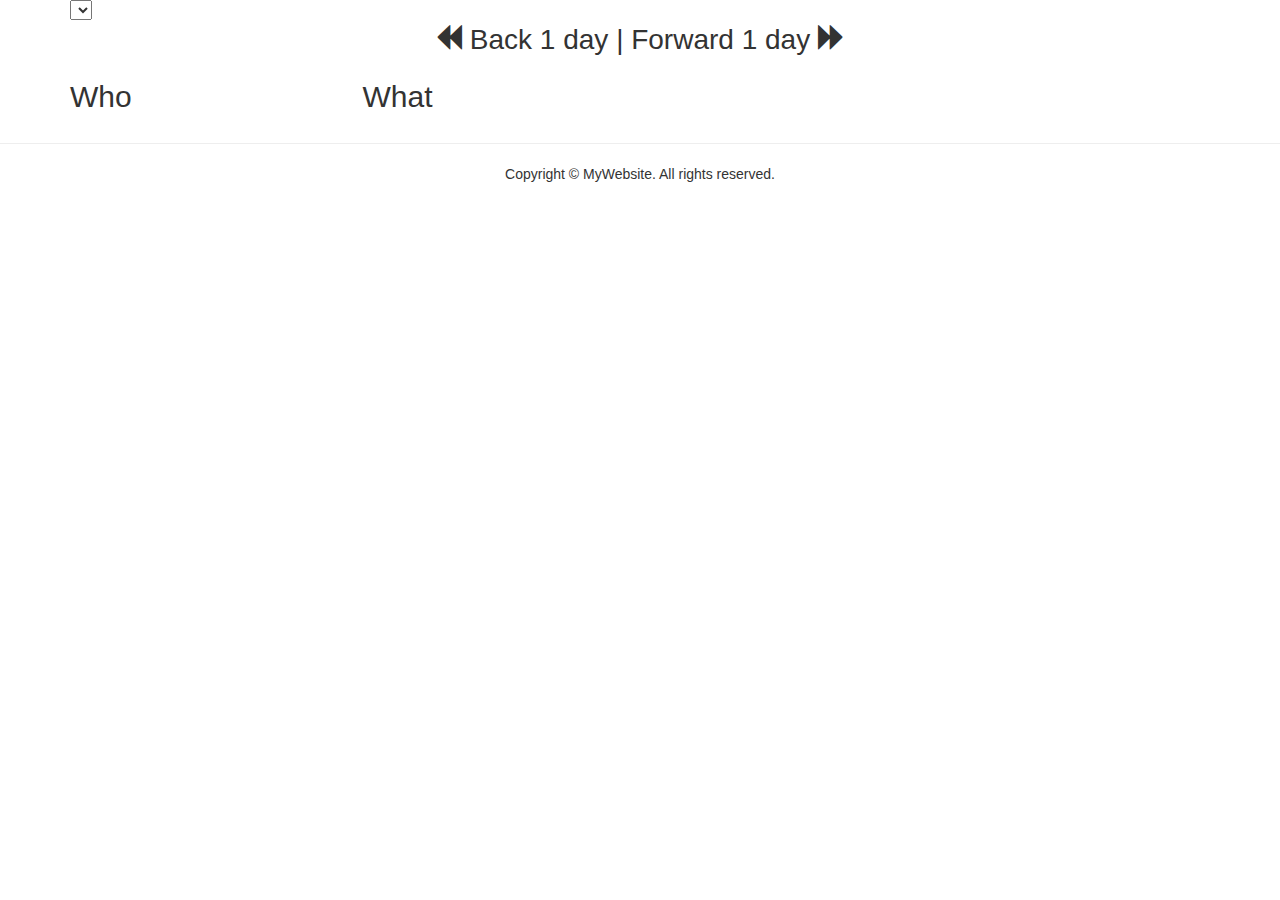
<file: npctracker/index.html>
<!DOCTYPE html>
<html lang="en">
<head>
<meta charset="UTF-8">
<meta http-equiv="X-UA-Compatible" content="IE=edge">
<meta name="viewport" content="width=device-width, initial-scale=1">
<title>ORIG NPC Tracker</title>

<!-- Bootstrap -->
<link rel="stylesheet" href="css/bootstrap.css">
<link rel="stylesheet" href="css/custom.css">

<!-- HTML5 shim and Respond.js for IE8 support of HTML5 elements and media queries -->
<!-- WARNING: Respond.js doesn't work if you view the page via file:// -->
<!--[if lt IE 9]>
      <script src="https://oss.maxcdn.com/html5shiv/3.7.2/html5shiv.min.js"></script>
      <script src="https://oss.maxcdn.com/respond/1.4.2/respond.min.js"></script>
    <![endif]-->
</head>
<body>

<!-- Campaign selector -->
<div class="container" id="campaign-selector"></div>
<!-- Time control -->
<div class="container">
  <div class="row">
    <div class="col-xs-12 time-control"><span id="decrementDay" class="moveDay glyphicon glyphicon-backward"></span> Back 1 day | Forward 1 day <span id="incrementDay" class="moveDay glyphicon glyphicon-forward"></span></div>
    <div class="col-xs-3">
      <h2>Who</h2>
    </div>
    <div class="col-xs-3">
      <h2>What</h2>
    </div>
  </div>
</div>

<!-- NPCs -->
<div class="container" id="npcs"> </div>
<hr>
<footer class="text-center">
  <div class="container">
    <div class="row">
      <div class="col-xs-12">
        <p>Copyright © MyWebsite. All rights reserved.</p>
      </div>
    </div>
  </div>
</footer>
<!-- jQuery (necessary for Bootstrap's JavaScript plugins) --> 
<script src="js/jquery-1.11.3.min.js"></script> 
<!-- Include all compiled plugins (below), or include individual files as needed --> 
<script src="js/bootstrap.js"></script> 
<script src="js/jquery-deparam.min.js"></script>
<script src="js/npctracker.js"></script>
</body>
</html>
</file>
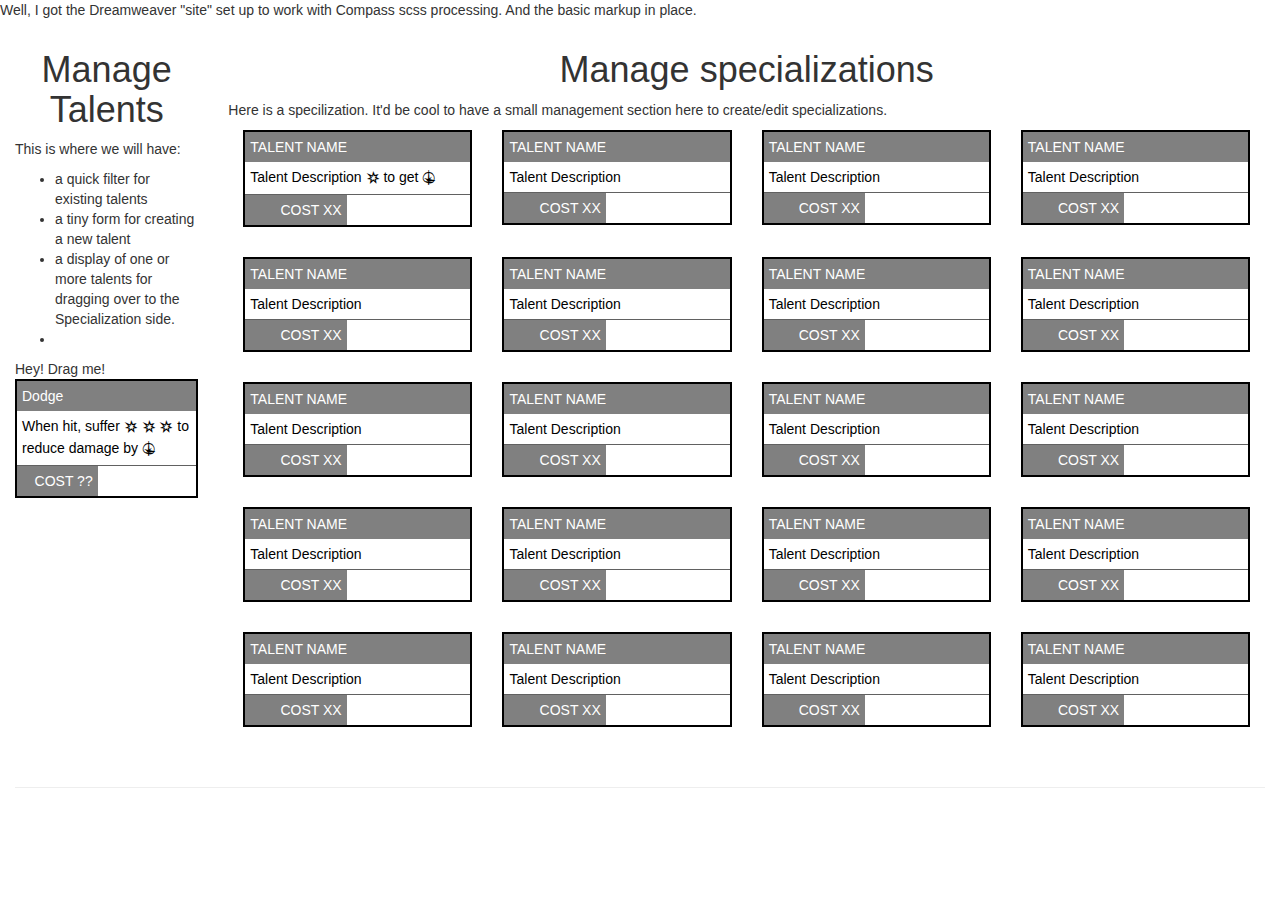
<file: RiftWars/index.html>
<!DOCTYPE html>
<html lang="en">
<head>
<meta charset="UTF-8">
<meta http-equiv="X-UA-Compatible" content="IE=edge">
<meta name="viewport" content="width=device-width, initial-scale=1">
<title>Specializations - RiftWars</title>

<!-- Bootstrap -->
<link href="css/bootstrap.css" rel="stylesheet">
<!-- jQuery UI -->
<link href="js/jquery-ui/jquery-ui.css" rel="stylesheet">
<!-- Custom -->
<link href="css/custom.css" rel="stylesheet">

<!-- HTML5 shim and Respond.js for IE8 support of HTML5 elements and media queries -->
<!-- WARNING: Respond.js doesn't work if you view the page via file:// -->
<!--[if lt IE 9]>
      <script src="https://oss.maxcdn.com/html5shiv/3.7.2/html5shiv.min.js"></script>
      <script src="https://oss.maxcdn.com/respond/1.4.2/respond.min.js"></script>
    <![endif]-->
</head>
<body>
<p>Well, I got the Dreamweaver "site" set up to work with Compass scss processing.  And the basic markup in place.</p>
<div class="container-fluid">
  <div class="row">
    <div class="col-md-2" id="talent-manager">
      <h1 class="text-center">Manage Talents</h1>
      <p>This is where we will have: </p>
      <ul>
      	<li>a quick filter for existing talents</li>
      	<li>a tiny form for creating a new talent</li>
      	<li>a display of one or more talents for dragging over to the Specialization side.</li>
      	<li></li>
      </ul>
      
		<div class="talent-new"><div data-title="This is my title.">Hey! Drag me!</div></div>
     
		<div class="talent-new"><div class="talent-container placeholder"><div class="talent"><div class="talent-title">Dodge</div><div class="talent-desc">When hit, suffer  <span class="icon-alone" data-icon="&#115;"></span> <span class="icon-alone" data-icon="&#115;"></span> <span class="icon-alone" data-icon="&#115;"></span> to reduce damage by <span class="icon-alone" data-icon="&#120;"></span></div><div class="talent-cost">COST ??</div></div></div></div>
      
    </div>
    <div class="col-md-10" id="specialization-manager">
      <h1 class="text-center">Manage specializations</h1>
      <p>Here is a specilization. It'd be cool to have a small management section here to create/edit specializations.</p>
      <div class="container-fluid">
        <div class="row" data-row-cost="5">
			<div class="col-md-3" id="tal-1"><div class="talent-container placeholder"><div class="talent"><div class="talent-purchased"></div><div class="talent-title">TALENT NAME</div><div class="talent-desc">Talent Description <span class="icon-alone" data-icon="&#115;"></span> to get <span class="icon-alone" data-icon="&#120;"></span></div><div class="talent-cost">COST XX</div></div></div></div>
          <div class="col-md-3" id="tal-2"><div class="talent-container placeholder"><div class="talent"><div class="talent-title">TALENT NAME</div><div class="talent-desc">Talent Description</div><div class="talent-cost">COST XX</div></div></div></div>
          <div class="col-md-3" id="tal-3"><div class="talent-container placeholder"><div class="talent"><div class="talent-title">TALENT NAME</div><div class="talent-desc">Talent Description</div><div class="talent-cost">COST XX</div></div></div></div>
          <div class="col-md-3" id="tal-4"><div class="talent-container placeholder"><div class="talent"><div class="talent-title">TALENT NAME</div><div class="talent-desc">Talent Description</div><div class="talent-cost">COST XX</div></div></div></div>
        </div>
        <div class="row" data-row-cost="10">
          <div class="col-md-3" id="tal-5"><div class="talent-container placeholder"><div class="talent"><div class="talent-title">TALENT NAME</div><div class="talent-desc">Talent Description</div><div class="talent-cost">COST XX</div></div></div></div>
          <div class="col-md-3" id="tal-6"><div class="talent-container placeholder"><div class="talent"><div class="talent-title">TALENT NAME</div><div class="talent-desc">Talent Description</div><div class="talent-cost">COST XX</div></div></div></div>
          <div class="col-md-3" id="tal-7"><div class="talent-container placeholder"><div class="talent"><div class="talent-title">TALENT NAME</div><div class="talent-desc">Talent Description</div><div class="talent-cost">COST XX</div></div></div></div>
          <div class="col-md-3" id="tal-8"><div class="talent-container placeholder"><div class="talent"><div class="talent-title">TALENT NAME</div><div class="talent-desc">Talent Description</div><div class="talent-cost">COST XX</div></div></div></div>
        </div>

        <div class="row" data-row-cost="15">
          <div class="col-md-3" id="tal-9"><div class="talent-container placeholder"><div class="talent"><div class="talent-title">TALENT NAME</div><div class="talent-desc">Talent Description</div><div class="talent-cost">COST XX</div></div></div></div>
          <div class="col-md-3" id="tal-10"><div class="talent-container placeholder"><div class="talent"><div class="talent-title">TALENT NAME</div><div class="talent-desc">Talent Description</div><div class="talent-cost">COST XX</div></div></div></div>
          <div class="col-md-3" id="tal-11"><div class="talent-container placeholder"><div class="talent"><div class="talent-title">TALENT NAME</div><div class="talent-desc">Talent Description</div><div class="talent-cost">COST XX</div></div></div></div>
          <div class="col-md-3" id="tal-12"><div class="talent-container placeholder"><div class="talent"><div class="talent-title">TALENT NAME</div><div class="talent-desc">Talent Description</div><div class="talent-cost">COST XX</div></div></div></div>
        </div>
        <div class="row" data-row-cost="20">
          <div class="col-md-3" id="tal-13"><div class="talent-container placeholder"><div class="talent"><div class="talent-title">TALENT NAME</div><div class="talent-desc">Talent Description</div><div class="talent-cost">COST XX</div></div></div></div>
          <div class="col-md-3" id="tal-14"><div class="talent-container placeholder"><div class="talent"><div class="talent-title">TALENT NAME</div><div class="talent-desc">Talent Description</div><div class="talent-cost">COST XX</div></div></div></div>
          <div class="col-md-3" id="tal-15"><div class="talent-container placeholder"><div class="talent"><div class="talent-title">TALENT NAME</div><div class="talent-desc">Talent Description</div><div class="talent-cost">COST XX</div></div></div></div>
          <div class="col-md-3" id="tal-16"><div class="talent-container placeholder"><div class="talent"><div class="talent-title">TALENT NAME</div><div class="talent-desc">Talent Description</div><div class="talent-cost">COST XX</div></div></div></div>
        </div>
                <div class="row" data-row-cost="25">
          <div class="col-md-3" id="tal-17"><div class="talent-container placeholder"><div class="talent"><div class="talent-title">TALENT NAME</div><div class="talent-desc">Talent Description</div><div class="talent-cost">COST XX</div></div></div></div>
          <div class="col-md-3" id="tal-18"><div class="talent-container placeholder"><div class="talent"><div class="talent-title">TALENT NAME</div><div class="talent-desc">Talent Description</div><div class="talent-cost">COST XX</div></div></div></div>
          <div class="col-md-3" id="tal-19"><div class="talent-container placeholder"><div class="talent"><div class="talent-title">TALENT NAME</div><div class="talent-desc">Talent Description</div><div class="talent-cost">COST XX</div></div></div></div>
          <div class="col-md-3" id="tal-20"><div class="talent-container placeholder"><div class="talent"><div class="talent-title">TALENT NAME</div><div class="talent-desc">Talent Description</div><div class="talent-cost">COST XX</div></div></div></div>
        </div>
      </div>
    </div>
  </div>
  <hr>
</div>

<!-- jQuery (necessary for Bootstrap's JavaScript plugins) --> 
<script src="js/jquery-1.11.3.min.js"></script> 
<!-- jQuery UI -->
<script src="js/jquery-ui/jquery-ui.js"></script>

<!-- Include all compiled plugins (below), or include individual files as needed --> 
<script src="js/bootstrap.js"></script> 
<script src="js/script.js"></script>
</body>
</html>
</file>
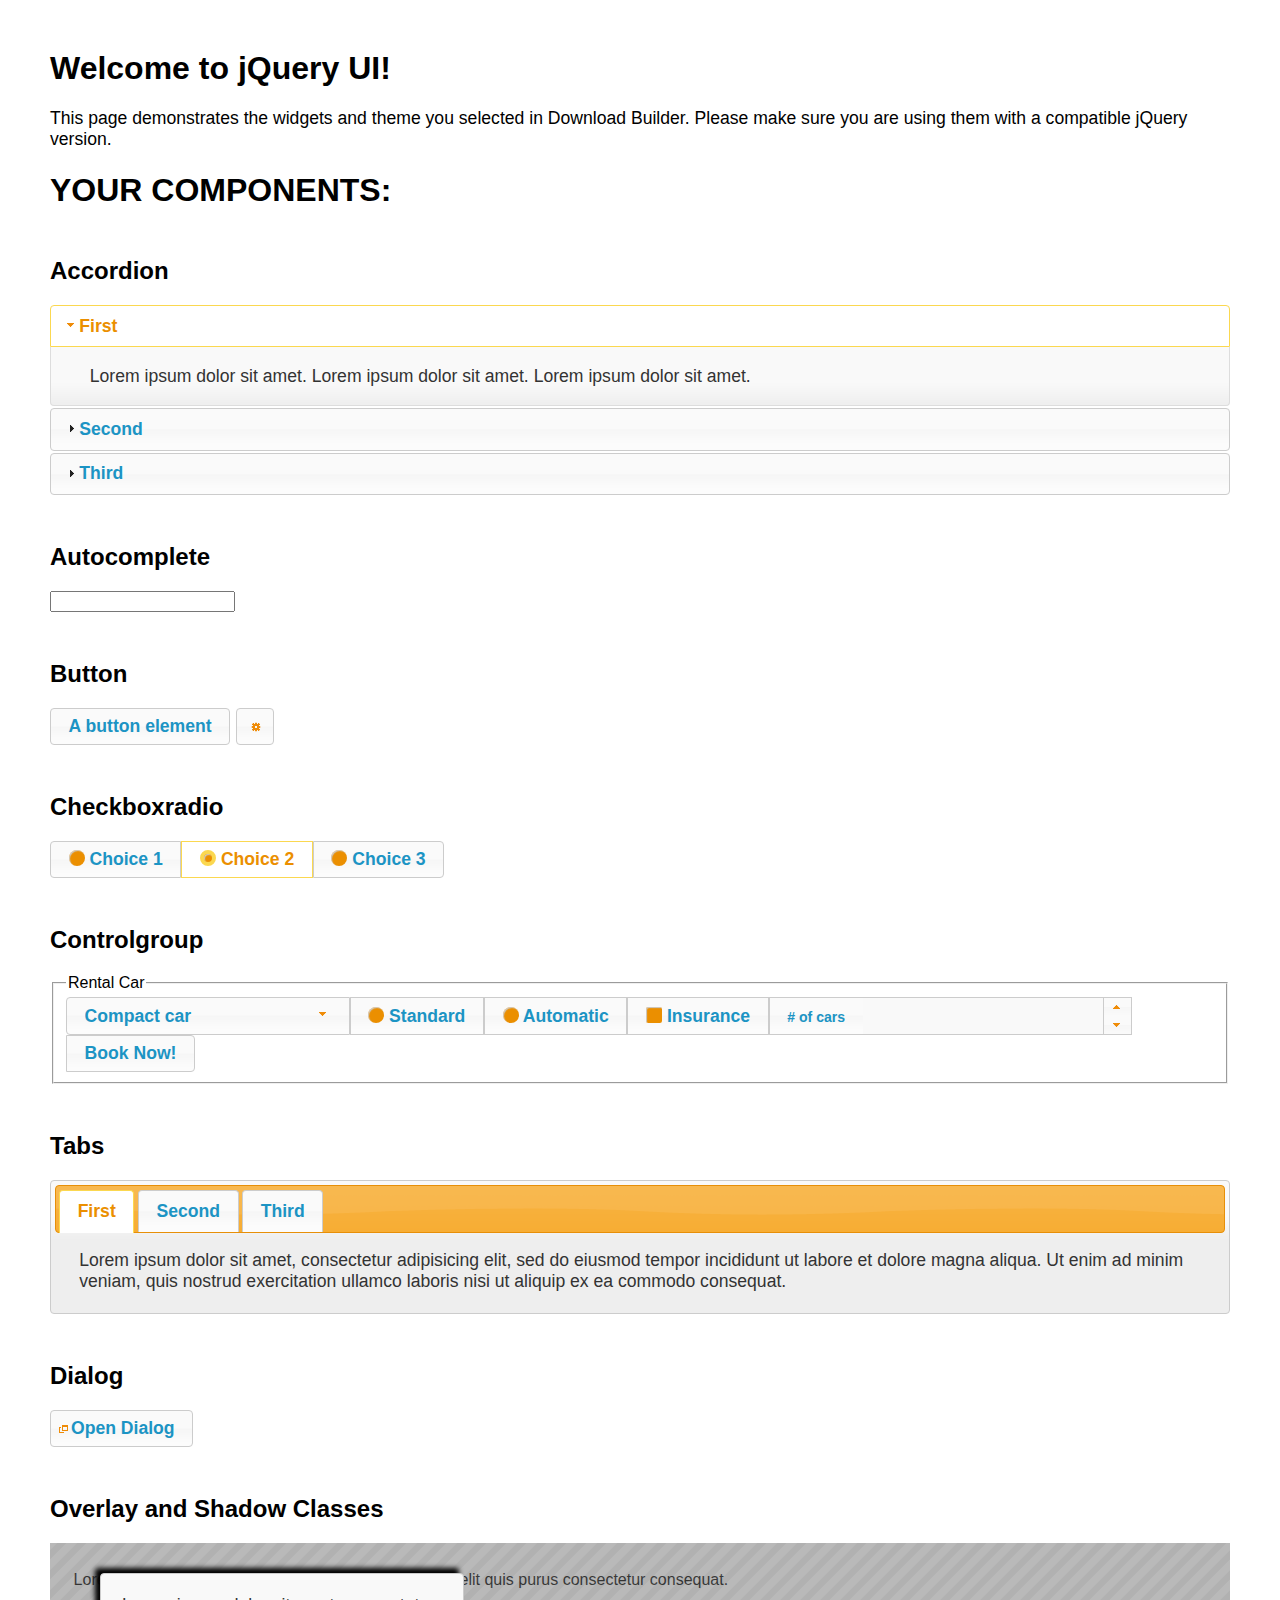
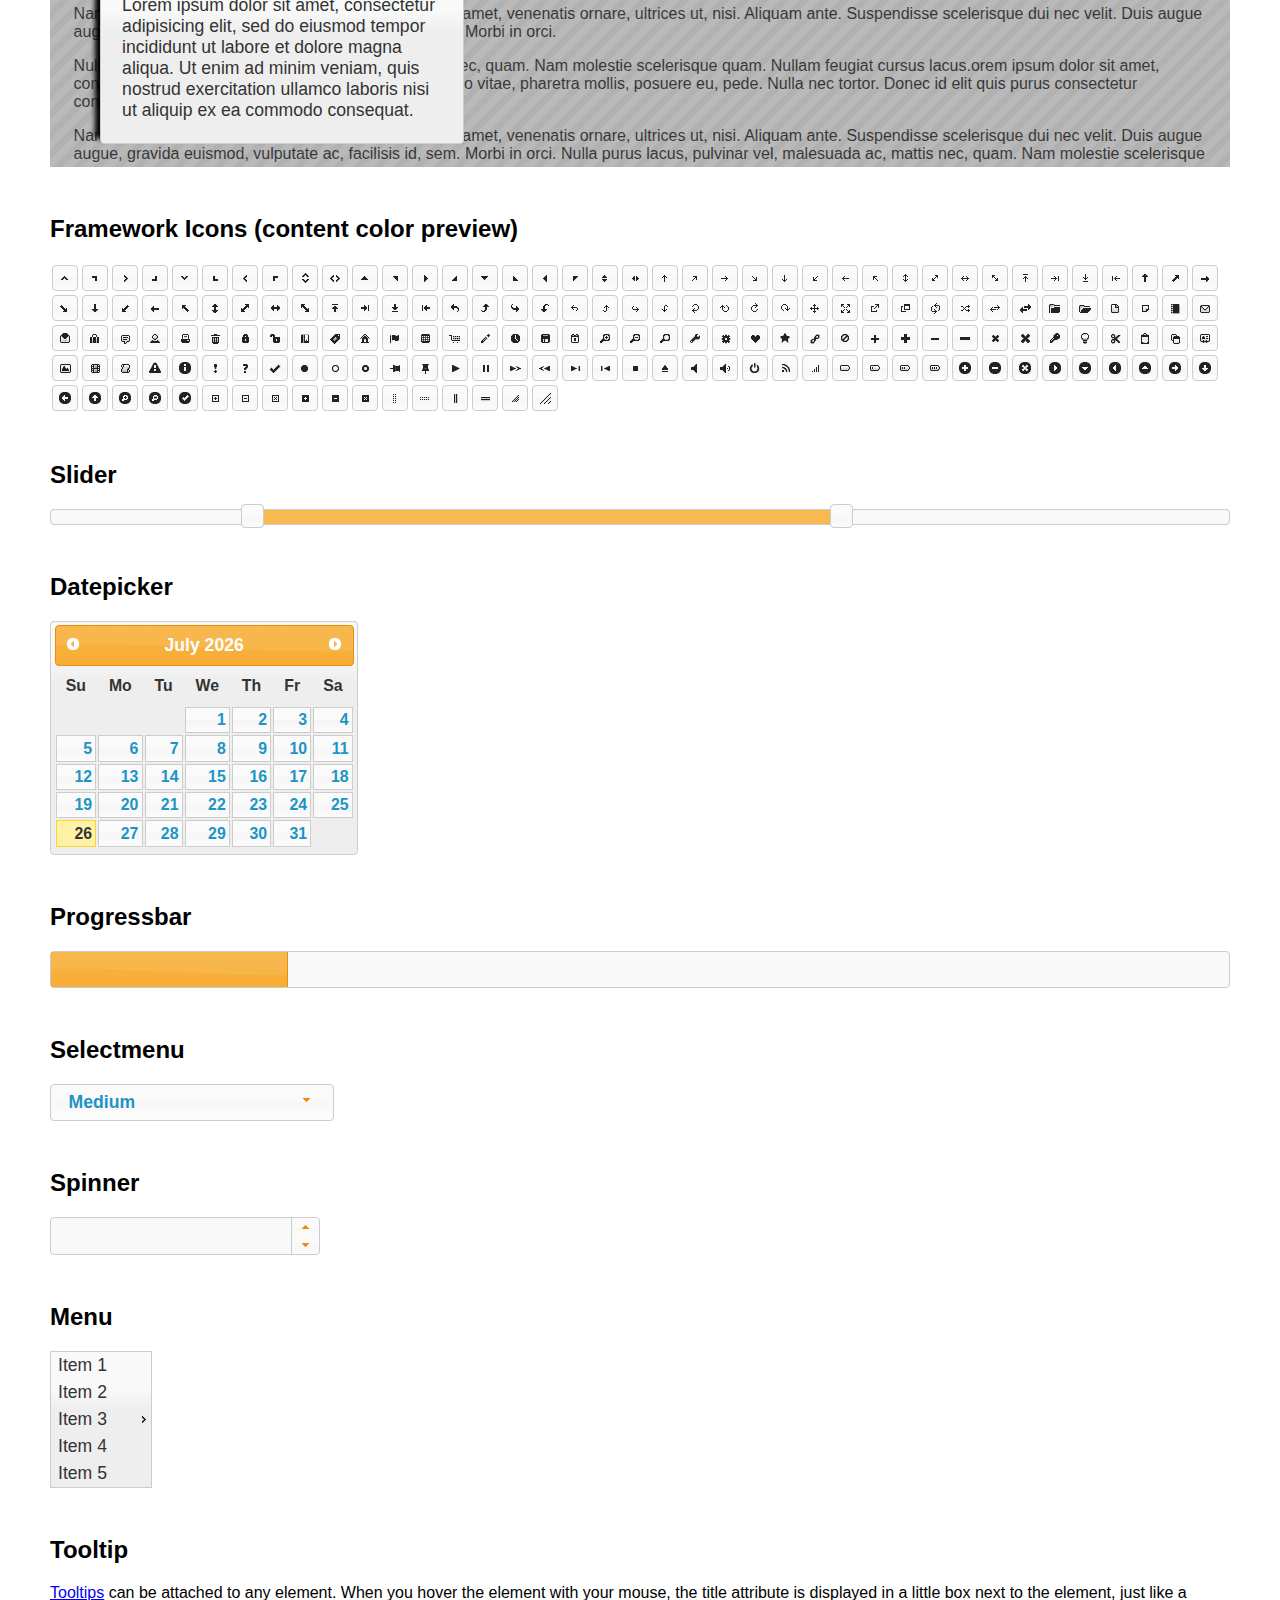
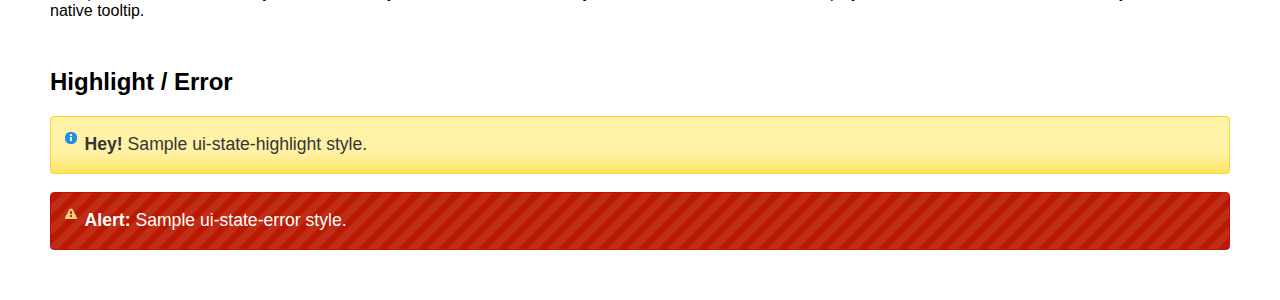
<file: RiftWars/js/jquery-ui/index.html>
<!doctype html>
<html lang="us">
<head>
	<meta charset="utf-8">
	<title>jQuery UI Example Page</title>
	<link href="jquery-ui.css" rel="stylesheet">
	<style>
	body{
		font-family: "Trebuchet MS", sans-serif;
		margin: 50px;
	}
	.demoHeaders {
		margin-top: 2em;
	}
	#dialog-link {
		padding: .4em 1em .4em 20px;
		text-decoration: none;
		position: relative;
	}
	#dialog-link span.ui-icon {
		margin: 0 5px 0 0;
		position: absolute;
		left: .2em;
		top: 50%;
		margin-top: -8px;
	}
	#icons {
		margin: 0;
		padding: 0;
	}
	#icons li {
		margin: 2px;
		position: relative;
		padding: 4px 0;
		cursor: pointer;
		float: left;
		list-style: none;
	}
	#icons span.ui-icon {
		float: left;
		margin: 0 4px;
	}
	.fakewindowcontain .ui-widget-overlay {
		position: absolute;
	}
	select {
		width: 200px;
	}
	</style>
</head>
<body>

<h1>Welcome to jQuery UI!</h1>

<div class="ui-widget">
	<p>This page demonstrates the widgets and theme you selected in Download Builder. Please make sure you are using them with a compatible jQuery version.</p>
</div>

<h1>YOUR COMPONENTS:</h1>


<!-- Accordion -->
<h2 class="demoHeaders">Accordion</h2>
<div id="accordion">
	<h3>First</h3>
	<div>Lorem ipsum dolor sit amet. Lorem ipsum dolor sit amet. Lorem ipsum dolor sit amet.</div>
	<h3>Second</h3>
	<div>Phasellus mattis tincidunt nibh.</div>
	<h3>Third</h3>
	<div>Nam dui erat, auctor a, dignissim quis.</div>
</div>



<!-- Autocomplete -->
<h2 class="demoHeaders">Autocomplete</h2>
<div>
	<input id="autocomplete" title="type &quot;a&quot;">
</div>



<!-- Button -->
<h2 class="demoHeaders">Button</h2>
<button id="button">A button element</button>
<button id="button-icon">An icon-only button</button>



<!-- Checkboxradio -->
<h2 class="demoHeaders">Checkboxradio</h2>
<form style="margin-top: 1em;">
	<div id="radioset">
		<input type="radio" id="radio1" name="radio"><label for="radio1">Choice 1</label>
		<input type="radio" id="radio2" name="radio" checked="checked"><label for="radio2">Choice 2</label>
		<input type="radio" id="radio3" name="radio"><label for="radio3">Choice 3</label>
	</div>
</form>



<!-- Controlgroup -->
<h2 class="demoHeaders">Controlgroup</h2>
<fieldset>
	<legend>Rental Car</legend>
	<div id="controlgroup">
		<select id="car-type">
			<option>Compact car</option>
			<option>Midsize car</option>
			<option>Full size car</option>
			<option>SUV</option>
			<option>Luxury</option>
			<option>Truck</option>
			<option>Van</option>
		</select>
		<label for="transmission-standard">Standard</label>
		<input type="radio" name="transmission" id="transmission-standard">
		<label for="transmission-automatic">Automatic</label>
		<input type="radio" name="transmission" id="transmission-automatic">
		<label for="insurance">Insurance</label>
		<input type="checkbox" name="insurance" id="insurance">
		<label for="horizontal-spinner" class="ui-controlgroup-label"># of cars</label>
		<input id="horizontal-spinner" class="ui-spinner-input">
		<button>Book Now!</button>
	</div>
</fieldset>



<!-- Tabs -->
<h2 class="demoHeaders">Tabs</h2>
<div id="tabs">
	<ul>
		<li><a href="#tabs-1">First</a></li>
		<li><a href="#tabs-2">Second</a></li>
		<li><a href="#tabs-3">Third</a></li>
	</ul>
	<div id="tabs-1">Lorem ipsum dolor sit amet, consectetur adipisicing elit, sed do eiusmod tempor incididunt ut labore et dolore magna aliqua. Ut enim ad minim veniam, quis nostrud exercitation ullamco laboris nisi ut aliquip ex ea commodo consequat.</div>
	<div id="tabs-2">Phasellus mattis tincidunt nibh. Cras orci urna, blandit id, pretium vel, aliquet ornare, felis. Maecenas scelerisque sem non nisl. Fusce sed lorem in enim dictum bibendum.</div>
	<div id="tabs-3">Nam dui erat, auctor a, dignissim quis, sollicitudin eu, felis. Pellentesque nisi urna, interdum eget, sagittis et, consequat vestibulum, lacus. Mauris porttitor ullamcorper augue.</div>
</div>



<h2 class="demoHeaders">Dialog</h2>
<p>
	<button id="dialog-link" class="ui-button ui-corner-all ui-widget">
		<span class="ui-icon ui-icon-newwin"></span>Open Dialog
	</button>
</p>

<h2 class="demoHeaders">Overlay and Shadow Classes</h2>
<div style="position: relative; width: 96%; height: 200px; padding:1% 2%; overflow:hidden;" class="fakewindowcontain">
	<p>Lorem ipsum dolor sit amet,  Nulla nec tortor. Donec id elit quis purus consectetur consequat. </p><p>Nam congue semper tellus. Sed erat dolor, dapibus sit amet, venenatis ornare, ultrices ut, nisi. Aliquam ante. Suspendisse scelerisque dui nec velit. Duis augue augue, gravida euismod, vulputate ac, facilisis id, sem. Morbi in orci. </p><p>Nulla purus lacus, pulvinar vel, malesuada ac, mattis nec, quam. Nam molestie scelerisque quam. Nullam feugiat cursus lacus.orem ipsum dolor sit amet, consectetur adipiscing elit. Donec libero risus, commodo vitae, pharetra mollis, posuere eu, pede. Nulla nec tortor. Donec id elit quis purus consectetur consequat. </p><p>Nam congue semper tellus. Sed erat dolor, dapibus sit amet, venenatis ornare, ultrices ut, nisi. Aliquam ante. Suspendisse scelerisque dui nec velit. Duis augue augue, gravida euismod, vulputate ac, facilisis id, sem. Morbi in orci. Nulla purus lacus, pulvinar vel, malesuada ac, mattis nec, quam. Nam molestie scelerisque quam. </p><p>Nullam feugiat cursus lacus.orem ipsum dolor sit amet, consectetur adipiscing elit. Donec libero risus, commodo vitae, pharetra mollis, posuere eu, pede. Nulla nec tortor. Donec id elit quis purus consectetur consequat. Nam congue semper tellus. Sed erat dolor, dapibus sit amet, venenatis ornare, ultrices ut, nisi. Aliquam ante. </p><p>Suspendisse scelerisque dui nec velit. Duis augue augue, gravida euismod, vulputate ac, facilisis id, sem. Morbi in orci. Nulla purus lacus, pulvinar vel, malesuada ac, mattis nec, quam. Nam molestie scelerisque quam. Nullam feugiat cursus lacus.orem ipsum dolor sit amet, consectetur adipiscing elit. Donec libero risus, commodo vitae, pharetra mollis, posuere eu, pede. Nulla nec tortor. Donec id elit quis purus consectetur consequat. Nam congue semper tellus. Sed erat dolor, dapibus sit amet, venenatis ornare, ultrices ut, nisi. </p>

	<!-- ui-dialog -->
	<div class="ui-widget-overlay ui-front"></div>
	<div style="position: absolute; width: 320px; left: 50px; top: 30px; padding: 1.2em" class="ui-widget ui-front ui-widget-content ui-corner-all ui-widget-shadow">
		Lorem ipsum dolor sit amet, consectetur adipisicing elit, sed do eiusmod tempor incididunt ut labore et dolore magna aliqua. Ut enim ad minim veniam, quis nostrud exercitation ullamco laboris nisi ut aliquip ex ea commodo consequat.
	</div>

</div>

<!-- ui-dialog -->
<div id="dialog" title="Dialog Title">
	<p>Lorem ipsum dolor sit amet, consectetur adipisicing elit, sed do eiusmod tempor incididunt ut labore et dolore magna aliqua. Ut enim ad minim veniam, quis nostrud exercitation ullamco laboris nisi ut aliquip ex ea commodo consequat.</p>
</div>



<h2 class="demoHeaders">Framework Icons (content color preview)</h2>
<ul id="icons" class="ui-widget ui-helper-clearfix">
	<li class="ui-state-default ui-corner-all" title=".ui-icon-caret-1-n"><span class="ui-icon ui-icon-caret-1-n"></span></li>
	<li class="ui-state-default ui-corner-all" title=".ui-icon-caret-1-ne"><span class="ui-icon ui-icon-caret-1-ne"></span></li>
	<li class="ui-state-default ui-corner-all" title=".ui-icon-caret-1-e"><span class="ui-icon ui-icon-caret-1-e"></span></li>
	<li class="ui-state-default ui-corner-all" title=".ui-icon-caret-1-se"><span class="ui-icon ui-icon-caret-1-se"></span></li>
	<li class="ui-state-default ui-corner-all" title=".ui-icon-caret-1-s"><span class="ui-icon ui-icon-caret-1-s"></span></li>
	<li class="ui-state-default ui-corner-all" title=".ui-icon-caret-1-sw"><span class="ui-icon ui-icon-caret-1-sw"></span></li>
	<li class="ui-state-default ui-corner-all" title=".ui-icon-caret-1-w"><span class="ui-icon ui-icon-caret-1-w"></span></li>
	<li class="ui-state-default ui-corner-all" title=".ui-icon-caret-1-nw"><span class="ui-icon ui-icon-caret-1-nw"></span></li>
	<li class="ui-state-default ui-corner-all" title=".ui-icon-caret-2-n-s"><span class="ui-icon ui-icon-caret-2-n-s"></span></li>
	<li class="ui-state-default ui-corner-all" title=".ui-icon-caret-2-e-w"><span class="ui-icon ui-icon-caret-2-e-w"></span></li>
	<li class="ui-state-default ui-corner-all" title=".ui-icon-triangle-1-n"><span class="ui-icon ui-icon-triangle-1-n"></span></li>
	<li class="ui-state-default ui-corner-all" title=".ui-icon-triangle-1-ne"><span class="ui-icon ui-icon-triangle-1-ne"></span></li>
	<li class="ui-state-default ui-corner-all" title=".ui-icon-triangle-1-e"><span class="ui-icon ui-icon-triangle-1-e"></span></li>
	<li class="ui-state-default ui-corner-all" title=".ui-icon-triangle-1-se"><span class="ui-icon ui-icon-triangle-1-se"></span></li>
	<li class="ui-state-default ui-corner-all" title=".ui-icon-triangle-1-s"><span class="ui-icon ui-icon-triangle-1-s"></span></li>
	<li class="ui-state-default ui-corner-all" title=".ui-icon-triangle-1-sw"><span class="ui-icon ui-icon-triangle-1-sw"></span></li>
	<li class="ui-state-default ui-corner-all" title=".ui-icon-triangle-1-w"><span class="ui-icon ui-icon-triangle-1-w"></span></li>
	<li class="ui-state-default ui-corner-all" title=".ui-icon-triangle-1-nw"><span class="ui-icon ui-icon-triangle-1-nw"></span></li>
	<li class="ui-state-default ui-corner-all" title=".ui-icon-triangle-2-n-s"><span class="ui-icon ui-icon-triangle-2-n-s"></span></li>
	<li class="ui-state-default ui-corner-all" title=".ui-icon-triangle-2-e-w"><span class="ui-icon ui-icon-triangle-2-e-w"></span></li>
	<li class="ui-state-default ui-corner-all" title=".ui-icon-arrow-1-n"><span class="ui-icon ui-icon-arrow-1-n"></span></li>
	<li class="ui-state-default ui-corner-all" title=".ui-icon-arrow-1-ne"><span class="ui-icon ui-icon-arrow-1-ne"></span></li>
	<li class="ui-state-default ui-corner-all" title=".ui-icon-arrow-1-e"><span class="ui-icon ui-icon-arrow-1-e"></span></li>
	<li class="ui-state-default ui-corner-all" title=".ui-icon-arrow-1-se"><span class="ui-icon ui-icon-arrow-1-se"></span></li>
	<li class="ui-state-default ui-corner-all" title=".ui-icon-arrow-1-s"><span class="ui-icon ui-icon-arrow-1-s"></span></li>
	<li class="ui-state-default ui-corner-all" title=".ui-icon-arrow-1-sw"><span class="ui-icon ui-icon-arrow-1-sw"></span></li>
	<li class="ui-state-default ui-corner-all" title=".ui-icon-arrow-1-w"><span class="ui-icon ui-icon-arrow-1-w"></span></li>
	<li class="ui-state-default ui-corner-all" title=".ui-icon-arrow-1-nw"><span class="ui-icon ui-icon-arrow-1-nw"></span></li>
	<li class="ui-state-default ui-corner-all" title=".ui-icon-arrow-2-n-s"><span class="ui-icon ui-icon-arrow-2-n-s"></span></li>
	<li class="ui-state-default ui-corner-all" title=".ui-icon-arrow-2-ne-sw"><span class="ui-icon ui-icon-arrow-2-ne-sw"></span></li>
	<li class="ui-state-default ui-corner-all" title=".ui-icon-arrow-2-e-w"><span class="ui-icon ui-icon-arrow-2-e-w"></span></li>
	<li class="ui-state-default ui-corner-all" title=".ui-icon-arrow-2-se-nw"><span class="ui-icon ui-icon-arrow-2-se-nw"></span></li>
	<li class="ui-state-default ui-corner-all" title=".ui-icon-arrowstop-1-n"><span class="ui-icon ui-icon-arrowstop-1-n"></span></li>
	<li class="ui-state-default ui-corner-all" title=".ui-icon-arrowstop-1-e"><span class="ui-icon ui-icon-arrowstop-1-e"></span></li>
	<li class="ui-state-default ui-corner-all" title=".ui-icon-arrowstop-1-s"><span class="ui-icon ui-icon-arrowstop-1-s"></span></li>
	<li class="ui-state-default ui-corner-all" title=".ui-icon-arrowstop-1-w"><span class="ui-icon ui-icon-arrowstop-1-w"></span></li>
	<li class="ui-state-default ui-corner-all" title=".ui-icon-arrowthick-1-n"><span class="ui-icon ui-icon-arrowthick-1-n"></span></li>
	<li class="ui-state-default ui-corner-all" title=".ui-icon-arrowthick-1-ne"><span class="ui-icon ui-icon-arrowthick-1-ne"></span></li>
	<li class="ui-state-default ui-corner-all" title=".ui-icon-arrowthick-1-e"><span class="ui-icon ui-icon-arrowthick-1-e"></span></li>
	<li class="ui-state-default ui-corner-all" title=".ui-icon-arrowthick-1-se"><span class="ui-icon ui-icon-arrowthick-1-se"></span></li>
	<li class="ui-state-default ui-corner-all" title=".ui-icon-arrowthick-1-s"><span class="ui-icon ui-icon-arrowthick-1-s"></span></li>
	<li class="ui-state-default ui-corner-all" title=".ui-icon-arrowthick-1-sw"><span class="ui-icon ui-icon-arrowthick-1-sw"></span></li>
	<li class="ui-state-default ui-corner-all" title=".ui-icon-arrowthick-1-w"><span class="ui-icon ui-icon-arrowthick-1-w"></span></li>
	<li class="ui-state-default ui-corner-all" title=".ui-icon-arrowthick-1-nw"><span class="ui-icon ui-icon-arrowthick-1-nw"></span></li>
	<li class="ui-state-default ui-corner-all" title=".ui-icon-arrowthick-2-n-s"><span class="ui-icon ui-icon-arrowthick-2-n-s"></span></li>
	<li class="ui-state-default ui-corner-all" title=".ui-icon-arrowthick-2-ne-sw"><span class="ui-icon ui-icon-arrowthick-2-ne-sw"></span></li>
	<li class="ui-state-default ui-corner-all" title=".ui-icon-arrowthick-2-e-w"><span class="ui-icon ui-icon-arrowthick-2-e-w"></span></li>
	<li class="ui-state-default ui-corner-all" title=".ui-icon-arrowthick-2-se-nw"><span class="ui-icon ui-icon-arrowthick-2-se-nw"></span></li>
	<li class="ui-state-default ui-corner-all" title=".ui-icon-arrowthickstop-1-n"><span class="ui-icon ui-icon-arrowthickstop-1-n"></span></li>
	<li class="ui-state-default ui-corner-all" title=".ui-icon-arrowthickstop-1-e"><span class="ui-icon ui-icon-arrowthickstop-1-e"></span></li>
	<li class="ui-state-default ui-corner-all" title=".ui-icon-arrowthickstop-1-s"><span class="ui-icon ui-icon-arrowthickstop-1-s"></span></li>
	<li class="ui-state-default ui-corner-all" title=".ui-icon-arrowthickstop-1-w"><span class="ui-icon ui-icon-arrowthickstop-1-w"></span></li>
	<li class="ui-state-default ui-corner-all" title=".ui-icon-arrowreturnthick-1-w"><span class="ui-icon ui-icon-arrowreturnthick-1-w"></span></li>
	<li class="ui-state-default ui-corner-all" title=".ui-icon-arrowreturnthick-1-n"><span class="ui-icon ui-icon-arrowreturnthick-1-n"></span></li>
	<li class="ui-state-default ui-corner-all" title=".ui-icon-arrowreturnthick-1-e"><span class="ui-icon ui-icon-arrowreturnthick-1-e"></span></li>
	<li class="ui-state-default ui-corner-all" title=".ui-icon-arrowreturnthick-1-s"><span class="ui-icon ui-icon-arrowreturnthick-1-s"></span></li>
	<li class="ui-state-default ui-corner-all" title=".ui-icon-arrowreturn-1-w"><span class="ui-icon ui-icon-arrowreturn-1-w"></span></li>
	<li class="ui-state-default ui-corner-all" title=".ui-icon-arrowreturn-1-n"><span class="ui-icon ui-icon-arrowreturn-1-n"></span></li>
	<li class="ui-state-default ui-corner-all" title=".ui-icon-arrowreturn-1-e"><span class="ui-icon ui-icon-arrowreturn-1-e"></span></li>
	<li class="ui-state-default ui-corner-all" title=".ui-icon-arrowreturn-1-s"><span class="ui-icon ui-icon-arrowreturn-1-s"></span></li>
	<li class="ui-state-default ui-corner-all" title=".ui-icon-arrowrefresh-1-w"><span class="ui-icon ui-icon-arrowrefresh-1-w"></span></li>
	<li class="ui-state-default ui-corner-all" title=".ui-icon-arrowrefresh-1-n"><span class="ui-icon ui-icon-arrowrefresh-1-n"></span></li>
	<li class="ui-state-default ui-corner-all" title=".ui-icon-arrowrefresh-1-e"><span class="ui-icon ui-icon-arrowrefresh-1-e"></span></li>
	<li class="ui-state-default ui-corner-all" title=".ui-icon-arrowrefresh-1-s"><span class="ui-icon ui-icon-arrowrefresh-1-s"></span></li>
	<li class="ui-state-default ui-corner-all" title=".ui-icon-arrow-4"><span class="ui-icon ui-icon-arrow-4"></span></li>
	<li class="ui-state-default ui-corner-all" title=".ui-icon-arrow-4-diag"><span class="ui-icon ui-icon-arrow-4-diag"></span></li>
	<li class="ui-state-default ui-corner-all" title=".ui-icon-extlink"><span class="ui-icon ui-icon-extlink"></span></li>
	<li class="ui-state-default ui-corner-all" title=".ui-icon-newwin"><span class="ui-icon ui-icon-newwin"></span></li>
	<li class="ui-state-default ui-corner-all" title=".ui-icon-refresh"><span class="ui-icon ui-icon-refresh"></span></li>
	<li class="ui-state-default ui-corner-all" title=".ui-icon-shuffle"><span class="ui-icon ui-icon-shuffle"></span></li>
	<li class="ui-state-default ui-corner-all" title=".ui-icon-transfer-e-w"><span class="ui-icon ui-icon-transfer-e-w"></span></li>
	<li class="ui-state-default ui-corner-all" title=".ui-icon-transferthick-e-w"><span class="ui-icon ui-icon-transferthick-e-w"></span></li>
	<li class="ui-state-default ui-corner-all" title=".ui-icon-folder-collapsed"><span class="ui-icon ui-icon-folder-collapsed"></span></li>
	<li class="ui-state-default ui-corner-all" title=".ui-icon-folder-open"><span class="ui-icon ui-icon-folder-open"></span></li>
	<li class="ui-state-default ui-corner-all" title=".ui-icon-document"><span class="ui-icon ui-icon-document"></span></li>
	<li class="ui-state-default ui-corner-all" title=".ui-icon-document-b"><span class="ui-icon ui-icon-document-b"></span></li>
	<li class="ui-state-default ui-corner-all" title=".ui-icon-note"><span class="ui-icon ui-icon-note"></span></li>
	<li class="ui-state-default ui-corner-all" title=".ui-icon-mail-closed"><span class="ui-icon ui-icon-mail-closed"></span></li>
	<li class="ui-state-default ui-corner-all" title=".ui-icon-mail-open"><span class="ui-icon ui-icon-mail-open"></span></li>
	<li class="ui-state-default ui-corner-all" title=".ui-icon-suitcase"><span class="ui-icon ui-icon-suitcase"></span></li>
	<li class="ui-state-default ui-corner-all" title=".ui-icon-comment"><span class="ui-icon ui-icon-comment"></span></li>
	<li class="ui-state-default ui-corner-all" title=".ui-icon-person"><span class="ui-icon ui-icon-person"></span></li>
	<li class="ui-state-default ui-corner-all" title=".ui-icon-print"><span class="ui-icon ui-icon-print"></span></li>
	<li class="ui-state-default ui-corner-all" title=".ui-icon-trash"><span class="ui-icon ui-icon-trash"></span></li>
	<li class="ui-state-default ui-corner-all" title=".ui-icon-locked"><span class="ui-icon ui-icon-locked"></span></li>
	<li class="ui-state-default ui-corner-all" title=".ui-icon-unlocked"><span class="ui-icon ui-icon-unlocked"></span></li>
	<li class="ui-state-default ui-corner-all" title=".ui-icon-bookmark"><span class="ui-icon ui-icon-bookmark"></span></li>
	<li class="ui-state-default ui-corner-all" title=".ui-icon-tag"><span class="ui-icon ui-icon-tag"></span></li>
	<li class="ui-state-default ui-corner-all" title=".ui-icon-home"><span class="ui-icon ui-icon-home"></span></li>
	<li class="ui-state-default ui-corner-all" title=".ui-icon-flag"><span class="ui-icon ui-icon-flag"></span></li>
	<li class="ui-state-default ui-corner-all" title=".ui-icon-calculator"><span class="ui-icon ui-icon-calculator"></span></li>
	<li class="ui-state-default ui-corner-all" title=".ui-icon-cart"><span class="ui-icon ui-icon-cart"></span></li>
	<li class="ui-state-default ui-corner-all" title=".ui-icon-pencil"><span class="ui-icon ui-icon-pencil"></span></li>
	<li class="ui-state-default ui-corner-all" title=".ui-icon-clock"><span class="ui-icon ui-icon-clock"></span></li>
	<li class="ui-state-default ui-corner-all" title=".ui-icon-disk"><span class="ui-icon ui-icon-disk"></span></li>
	<li class="ui-state-default ui-corner-all" title=".ui-icon-calendar"><span class="ui-icon ui-icon-calendar"></span></li>
	<li class="ui-state-default ui-corner-all" title=".ui-icon-zoomin"><span class="ui-icon ui-icon-zoomin"></span></li>
	<li class="ui-state-default ui-corner-all" title=".ui-icon-zoomout"><span class="ui-icon ui-icon-zoomout"></span></li>
	<li class="ui-state-default ui-corner-all" title=".ui-icon-search"><span class="ui-icon ui-icon-search"></span></li>
	<li class="ui-state-default ui-corner-all" title=".ui-icon-wrench"><span class="ui-icon ui-icon-wrench"></span></li>
	<li class="ui-state-default ui-corner-all" title=".ui-icon-gear"><span class="ui-icon ui-icon-gear"></span></li>
	<li class="ui-state-default ui-corner-all" title=".ui-icon-heart"><span class="ui-icon ui-icon-heart"></span></li>
	<li class="ui-state-default ui-corner-all" title=".ui-icon-star"><span class="ui-icon ui-icon-star"></span></li>
	<li class="ui-state-default ui-corner-all" title=".ui-icon-link"><span class="ui-icon ui-icon-link"></span></li>
	<li class="ui-state-default ui-corner-all" title=".ui-icon-cancel"><span class="ui-icon ui-icon-cancel"></span></li>
	<li class="ui-state-default ui-corner-all" title=".ui-icon-plus"><span class="ui-icon ui-icon-plus"></span></li>
	<li class="ui-state-default ui-corner-all" title=".ui-icon-plusthick"><span class="ui-icon ui-icon-plusthick"></span></li>
	<li class="ui-state-default ui-corner-all" title=".ui-icon-minus"><span class="ui-icon ui-icon-minus"></span></li>
	<li class="ui-state-default ui-corner-all" title=".ui-icon-minusthick"><span class="ui-icon ui-icon-minusthick"></span></li>
	<li class="ui-state-default ui-corner-all" title=".ui-icon-close"><span class="ui-icon ui-icon-close"></span></li>
	<li class="ui-state-default ui-corner-all" title=".ui-icon-closethick"><span class="ui-icon ui-icon-closethick"></span></li>
	<li class="ui-state-default ui-corner-all" title=".ui-icon-key"><span class="ui-icon ui-icon-key"></span></li>
	<li class="ui-state-default ui-corner-all" title=".ui-icon-lightbulb"><span class="ui-icon ui-icon-lightbulb"></span></li>
	<li class="ui-state-default ui-corner-all" title=".ui-icon-scissors"><span class="ui-icon ui-icon-scissors"></span></li>
	<li class="ui-state-default ui-corner-all" title=".ui-icon-clipboard"><span class="ui-icon ui-icon-clipboard"></span></li>
	<li class="ui-state-default ui-corner-all" title=".ui-icon-copy"><span class="ui-icon ui-icon-copy"></span></li>
	<li class="ui-state-default ui-corner-all" title=".ui-icon-contact"><span class="ui-icon ui-icon-contact"></span></li>
	<li class="ui-state-default ui-corner-all" title=".ui-icon-image"><span class="ui-icon ui-icon-image"></span></li>
	<li class="ui-state-default ui-corner-all" title=".ui-icon-video"><span class="ui-icon ui-icon-video"></span></li>
	<li class="ui-state-default ui-corner-all" title=".ui-icon-script"><span class="ui-icon ui-icon-script"></span></li>
	<li class="ui-state-default ui-corner-all" title=".ui-icon-alert"><span class="ui-icon ui-icon-alert"></span></li>
	<li class="ui-state-default ui-corner-all" title=".ui-icon-info"><span class="ui-icon ui-icon-info"></span></li>
	<li class="ui-state-default ui-corner-all" title=".ui-icon-notice"><span class="ui-icon ui-icon-notice"></span></li>
	<li class="ui-state-default ui-corner-all" title=".ui-icon-help"><span class="ui-icon ui-icon-help"></span></li>
	<li class="ui-state-default ui-corner-all" title=".ui-icon-check"><span class="ui-icon ui-icon-check"></span></li>
	<li class="ui-state-default ui-corner-all" title=".ui-icon-bullet"><span class="ui-icon ui-icon-bullet"></span></li>
	<li class="ui-state-default ui-corner-all" title=".ui-icon-radio-off"><span class="ui-icon ui-icon-radio-off"></span></li>
	<li class="ui-state-default ui-corner-all" title=".ui-icon-radio-on"><span class="ui-icon ui-icon-radio-on"></span></li>
	<li class="ui-state-default ui-corner-all" title=".ui-icon-pin-w"><span class="ui-icon ui-icon-pin-w"></span></li>
	<li class="ui-state-default ui-corner-all" title=".ui-icon-pin-s"><span class="ui-icon ui-icon-pin-s"></span></li>
	<li class="ui-state-default ui-corner-all" title=".ui-icon-play"><span class="ui-icon ui-icon-play"></span></li>
	<li class="ui-state-default ui-corner-all" title=".ui-icon-pause"><span class="ui-icon ui-icon-pause"></span></li>
	<li class="ui-state-default ui-corner-all" title=".ui-icon-seek-next"><span class="ui-icon ui-icon-seek-next"></span></li>
	<li class="ui-state-default ui-corner-all" title=".ui-icon-seek-prev"><span class="ui-icon ui-icon-seek-prev"></span></li>
	<li class="ui-state-default ui-corner-all" title=".ui-icon-seek-end"><span class="ui-icon ui-icon-seek-end"></span></li>
	<li class="ui-state-default ui-corner-all" title=".ui-icon-seek-first"><span class="ui-icon ui-icon-seek-first"></span></li>
	<li class="ui-state-default ui-corner-all" title=".ui-icon-stop"><span class="ui-icon ui-icon-stop"></span></li>
	<li class="ui-state-default ui-corner-all" title=".ui-icon-eject"><span class="ui-icon ui-icon-eject"></span></li>
	<li class="ui-state-default ui-corner-all" title=".ui-icon-volume-off"><span class="ui-icon ui-icon-volume-off"></span></li>
	<li class="ui-state-default ui-corner-all" title=".ui-icon-volume-on"><span class="ui-icon ui-icon-volume-on"></span></li>
	<li class="ui-state-default ui-corner-all" title=".ui-icon-power"><span class="ui-icon ui-icon-power"></span></li>
	<li class="ui-state-default ui-corner-all" title=".ui-icon-signal-diag"><span class="ui-icon ui-icon-signal-diag"></span></li>
	<li class="ui-state-default ui-corner-all" title=".ui-icon-signal"><span class="ui-icon ui-icon-signal"></span></li>
	<li class="ui-state-default ui-corner-all" title=".ui-icon-battery-0"><span class="ui-icon ui-icon-battery-0"></span></li>
	<li class="ui-state-default ui-corner-all" title=".ui-icon-battery-1"><span class="ui-icon ui-icon-battery-1"></span></li>
	<li class="ui-state-default ui-corner-all" title=".ui-icon-battery-2"><span class="ui-icon ui-icon-battery-2"></span></li>
	<li class="ui-state-default ui-corner-all" title=".ui-icon-battery-3"><span class="ui-icon ui-icon-battery-3"></span></li>
	<li class="ui-state-default ui-corner-all" title=".ui-icon-circle-plus"><span class="ui-icon ui-icon-circle-plus"></span></li>
	<li class="ui-state-default ui-corner-all" title=".ui-icon-circle-minus"><span class="ui-icon ui-icon-circle-minus"></span></li>
	<li class="ui-state-default ui-corner-all" title=".ui-icon-circle-close"><span class="ui-icon ui-icon-circle-close"></span></li>
	<li class="ui-state-default ui-corner-all" title=".ui-icon-circle-triangle-e"><span class="ui-icon ui-icon-circle-triangle-e"></span></li>
	<li class="ui-state-default ui-corner-all" title=".ui-icon-circle-triangle-s"><span class="ui-icon ui-icon-circle-triangle-s"></span></li>
	<li class="ui-state-default ui-corner-all" title=".ui-icon-circle-triangle-w"><span class="ui-icon ui-icon-circle-triangle-w"></span></li>
	<li class="ui-state-default ui-corner-all" title=".ui-icon-circle-triangle-n"><span class="ui-icon ui-icon-circle-triangle-n"></span></li>
	<li class="ui-state-default ui-corner-all" title=".ui-icon-circle-arrow-e"><span class="ui-icon ui-icon-circle-arrow-e"></span></li>
	<li class="ui-state-default ui-corner-all" title=".ui-icon-circle-arrow-s"><span class="ui-icon ui-icon-circle-arrow-s"></span></li>
	<li class="ui-state-default ui-corner-all" title=".ui-icon-circle-arrow-w"><span class="ui-icon ui-icon-circle-arrow-w"></span></li>
	<li class="ui-state-default ui-corner-all" title=".ui-icon-circle-arrow-n"><span class="ui-icon ui-icon-circle-arrow-n"></span></li>
	<li class="ui-state-default ui-corner-all" title=".ui-icon-circle-zoomin"><span class="ui-icon ui-icon-circle-zoomin"></span></li>
	<li class="ui-state-default ui-corner-all" title=".ui-icon-circle-zoomout"><span class="ui-icon ui-icon-circle-zoomout"></span></li>
	<li class="ui-state-default ui-corner-all" title=".ui-icon-circle-check"><span class="ui-icon ui-icon-circle-check"></span></li>
	<li class="ui-state-default ui-corner-all" title=".ui-icon-circlesmall-plus"><span class="ui-icon ui-icon-circlesmall-plus"></span></li>
	<li class="ui-state-default ui-corner-all" title=".ui-icon-circlesmall-minus"><span class="ui-icon ui-icon-circlesmall-minus"></span></li>
	<li class="ui-state-default ui-corner-all" title=".ui-icon-circlesmall-close"><span class="ui-icon ui-icon-circlesmall-close"></span></li>
	<li class="ui-state-default ui-corner-all" title=".ui-icon-squaresmall-plus"><span class="ui-icon ui-icon-squaresmall-plus"></span></li>
	<li class="ui-state-default ui-corner-all" title=".ui-icon-squaresmall-minus"><span class="ui-icon ui-icon-squaresmall-minus"></span></li>
	<li class="ui-state-default ui-corner-all" title=".ui-icon-squaresmall-close"><span class="ui-icon ui-icon-squaresmall-close"></span></li>
	<li class="ui-state-default ui-corner-all" title=".ui-icon-grip-dotted-vertical"><span class="ui-icon ui-icon-grip-dotted-vertical"></span></li>
	<li class="ui-state-default ui-corner-all" title=".ui-icon-grip-dotted-horizontal"><span class="ui-icon ui-icon-grip-dotted-horizontal"></span></li>
	<li class="ui-state-default ui-corner-all" title=".ui-icon-grip-solid-vertical"><span class="ui-icon ui-icon-grip-solid-vertical"></span></li>
	<li class="ui-state-default ui-corner-all" title=".ui-icon-grip-solid-horizontal"><span class="ui-icon ui-icon-grip-solid-horizontal"></span></li>
	<li class="ui-state-default ui-corner-all" title=".ui-icon-gripsmall-diagonal-se"><span class="ui-icon ui-icon-gripsmall-diagonal-se"></span></li>
	<li class="ui-state-default ui-corner-all" title=".ui-icon-grip-diagonal-se"><span class="ui-icon ui-icon-grip-diagonal-se"></span></li>
</ul>


<!-- Slider -->
<h2 class="demoHeaders">Slider</h2>
<div id="slider"></div>



<!-- Datepicker -->
<h2 class="demoHeaders">Datepicker</h2>
<div id="datepicker"></div>



<!-- Progressbar -->
<h2 class="demoHeaders">Progressbar</h2>
<div id="progressbar"></div>



<!-- Progressbar -->
<h2 class="demoHeaders">Selectmenu</h2>
<select id="selectmenu">
	<option>Slower</option>
	<option>Slow</option>
	<option selected="selected">Medium</option>
	<option>Fast</option>
	<option>Faster</option>
</select>



<!-- Spinner -->
<h2 class="demoHeaders">Spinner</h2>
<input id="spinner">



<!-- Menu -->
<h2 class="demoHeaders">Menu</h2>
<ul style="width:100px;" id="menu">
	<li><div>Item 1</div></li>
	<li><div>Item 2</div></li>
	<li><div>Item 3</div>
		<ul>
			<li><div>Item 3-1</div></li>
			<li><div>Item 3-2</div></li>
			<li><div>Item 3-3</div></li>
			<li><div>Item 3-4</div></li>
			<li><div>Item 3-5</div></li>
		</ul>
	</li>
	<li><div>Item 4</div></li>
	<li><div>Item 5</div></li>
</ul>



<!-- Tooltip -->
<h2 class="demoHeaders">Tooltip</h2>
<p id="tooltip">
	<a href="#" title="That&apos;s what this widget is">Tooltips</a> can be attached to any element. When you hover
the element with your mouse, the title attribute is displayed in a little box next to the element, just like a native tooltip.
</p>


<!-- Highlight / Error -->
<h2 class="demoHeaders">Highlight / Error</h2>
<div class="ui-widget">
	<div class="ui-state-highlight ui-corner-all" style="margin-top: 20px; padding: 0 .7em;">
		<p><span class="ui-icon ui-icon-info" style="float: left; margin-right: .3em;"></span>
		<strong>Hey!</strong> Sample ui-state-highlight style.</p>
	</div>
</div>
<br>
<div class="ui-widget">
	<div class="ui-state-error ui-corner-all" style="padding: 0 .7em;">
		<p><span class="ui-icon ui-icon-alert" style="float: left; margin-right: .3em;"></span>
		<strong>Alert:</strong> Sample ui-state-error style.</p>
	</div>
</div>

<script src="external/jquery/jquery.js"></script>
<script src="jquery-ui.js"></script>
<script>

$( "#accordion" ).accordion();



var availableTags = [
	"ActionScript",
	"AppleScript",
	"Asp",
	"BASIC",
	"C",
	"C++",
	"Clojure",
	"COBOL",
	"ColdFusion",
	"Erlang",
	"Fortran",
	"Groovy",
	"Haskell",
	"Java",
	"JavaScript",
	"Lisp",
	"Perl",
	"PHP",
	"Python",
	"Ruby",
	"Scala",
	"Scheme"
];
$( "#autocomplete" ).autocomplete({
	source: availableTags
});



$( "#button" ).button();
$( "#button-icon" ).button({
	icon: "ui-icon-gear",
	showLabel: false
});



$( "#radioset" ).buttonset();



$( "#controlgroup" ).controlgroup();



$( "#tabs" ).tabs();



$( "#dialog" ).dialog({
	autoOpen: false,
	width: 400,
	buttons: [
		{
			text: "Ok",
			click: function() {
				$( this ).dialog( "close" );
			}
		},
		{
			text: "Cancel",
			click: function() {
				$( this ).dialog( "close" );
			}
		}
	]
});

// Link to open the dialog
$( "#dialog-link" ).click(function( event ) {
	$( "#dialog" ).dialog( "open" );
	event.preventDefault();
});



$( "#datepicker" ).datepicker({
	inline: true
});



$( "#slider" ).slider({
	range: true,
	values: [ 17, 67 ]
});



$( "#progressbar" ).progressbar({
	value: 20
});



$( "#spinner" ).spinner();



$( "#menu" ).menu();



$( "#tooltip" ).tooltip();



$( "#selectmenu" ).selectmenu();


// Hover states on the static widgets
$( "#dialog-link, #icons li" ).hover(
	function() {
		$( this ).addClass( "ui-state-hover" );
	},
	function() {
		$( this ).removeClass( "ui-state-hover" );
	}
);
</script>
</body>
</html>
</file>
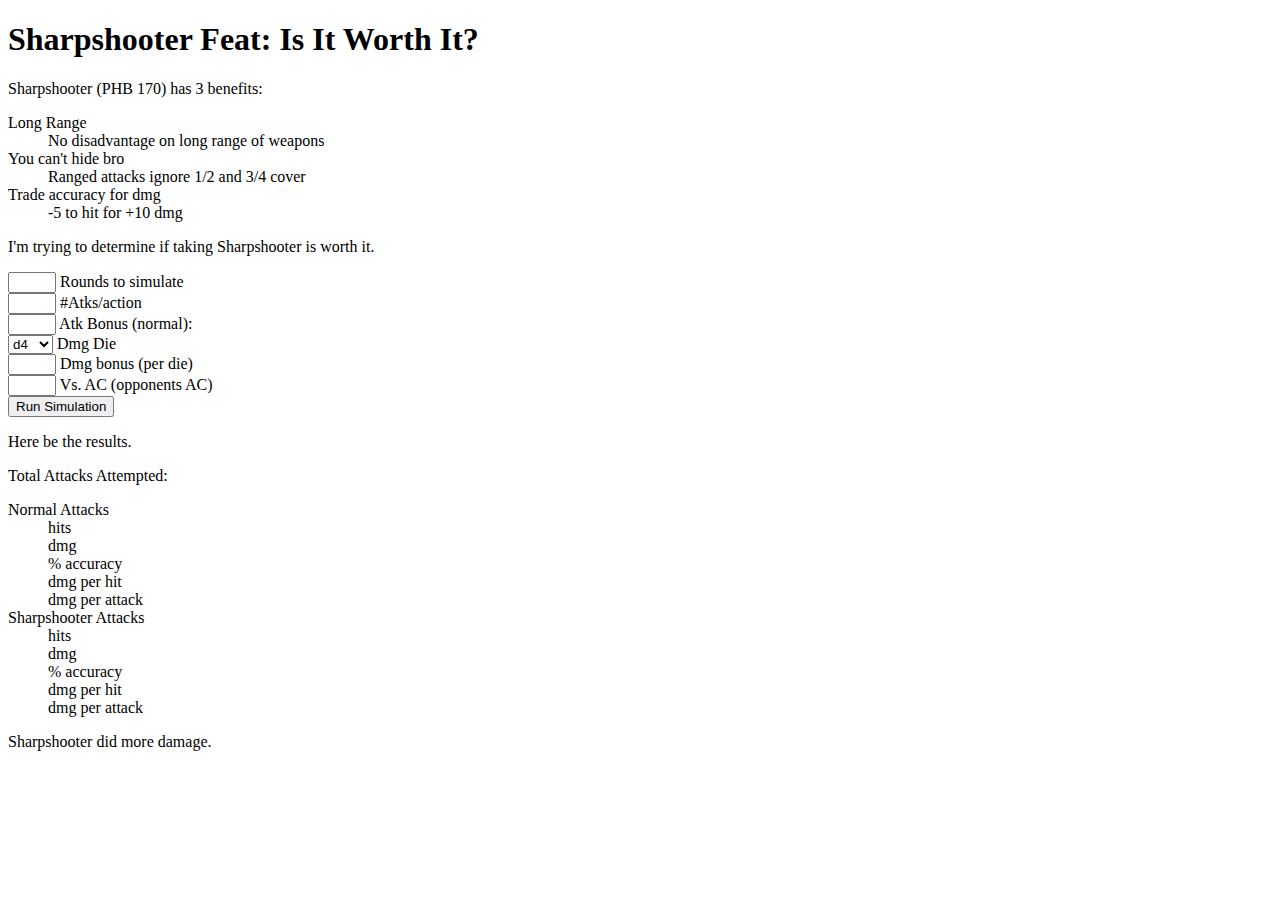
<file: sharpshooter.html>
<!DOCTYPE html>
<html>
  <head>
    <title>Sharpshooter Test</title>
    <meta http-equiv="Content-Type" content="text/html; charset=UTF-8">
    <script src="//code.jquery.com/jquery-2.1.4.min.js"></script>
    <style type="text/css">
      input[type="text"]{
        width: 3em;
      }
    </style>

  </head>
  <body>
    <h1>Sharpshooter Feat: Is It Worth It?</h1>
    <p>Sharpshooter (PHB 170) has 3 benefits:</p>
    <dl>
      <dt>Long Range</dt>
      <dd>No disadvantage on long range of weapons</dd>
      <dt>You can't hide bro</dt>
      <dd>Ranged attacks ignore 1/2 and 3/4 cover</dd>
      <dt>Trade accuracy for dmg</dt>
      <dd>-5 to hit for +10 dmg</dd>
    </dl>
    <p>I'm trying to determine if taking Sharpshooter is worth it.</p>

    <div id="form-container">
      <input type="text" id="rounds" /> Rounds to simulate<br />
      <input type="text" id="attacks-num" /> #Atks/action<br />
      <input type="text" id="attacks-bonus" /> Atk Bonus (normal):<br />
      <select id="attacks-dmg-die">
        <option value="4">d4</option>
        <option value="6">d6</option>
        <option value="8">d8</option>
        <option value="10">d10</option>
        <option value="12">d12</option>
      </select> Dmg Die<br />
      <input type="text" id="attacks-dmg-bonus" /> Dmg bonus (per die) <br />
      <input type="text" id="vs-ac" /> Vs. AC (opponents AC)<br />
      <button type="button" id="run-sim">Run Simulation</button>

    </div>

    <div id="results-container">
      <p>Here be the results.</p>
      Total Attacks Attempted: <span class="res-num-attacks"></span>
      <dl>
        <dt>Normal Attacks </dt>
        <dd><span id="res-num-hits-normal"></span> hits</dd>
        <dd><span id="res-dmg-normal"></span> dmg</dd>
        <dd><span id="res-accuracy-normal"></span>% accuracy</dd>
        <dd><span id="res-dmg-per-hit-normal"></span> dmg per hit</dd>
        <dd><span id="res-dmg-per-atk-normal"></span> dmg per attack</dd>

        <dt>Sharpshooter Attacks </dt>
        <dd><span id="res-num-hits-ss"></span> hits</dd>
        <dd><span id="res-dmg-ss"></span> dmg</dd>
        <dd><span id="res-accuracy-ss"></span>% accuracy</dd>
        <dd><span id="res-dmg-per-hit-ss"></span> dmg per hit</dd>
        <dd><span id="res-dmg-per-atk-ss"></span> dmg per attack</dd>
      </dl>
      <p>Sharpshooter did <strong><span id="res-ss-vs-normal-dmg"></span></strong> more damage.
        </p>
    </div>

    <script type="text/javascript">
      $("#run-sim").click(runSim);

      function dieRoll(d,b){
        if(!d) d = 6;
        if(!b) b = 0;
        var roll = 1 + Math.floor(Math.random() * d);
        var total = parseInt(roll) + parseInt(b);
        //console.log("Rolled a d" + d + " and got a " + roll + " + " + b + " total: " + total);
        return total;
      }

      function runSim(){
        // How many times to run the sim
        
        //console.log("test", $("#attacks-num").val());

        var rounds = $("#rounds").val() ? $("#rounds").val() : 1;
        var atksNum = $("#attacks-num").val() ? $("#attacks-num").val() : 1;
        var atksBonus = $("#attacks-bonus").val() ? $("#attacks-bonus").val() : 0;
        var atksDmgDie = $("#attacks-dmg-die").val() ? $("#attacks-dmg-die").val() : 4;
        var atksDmgBonus = $("#attacks-dmg-bonus").val() ? $("#attacks-dmg-bonus").val() : 0;
        var vsAC = $("#vs-ac").val() ? $("#vs-ac").val() : 10;

        //console.log("num rounds", rounds);
        //console.log("num atks", atksNum);
        //console.log("atk bonus", atksBonus);
        //console.log("dmg die", atksDmgDie);
        //console.log("dmg bonus", atksDmgBonus);
        //console.log("vs AC", vsAC);
        
        var results = {};
        results['normalHits'] = 0;
        results['normalDmg'] = 0;
        results['ssHits'] = 0;
        results['ssDmg'] = 0;

        // Simulate "numSims" number of rounds
        for(r=1;r<=rounds;r++){ // r = round
          // Simulate attack rolls
          for(na=1;na<=atksNum;na++){
            var atkResult = dieRoll(20,atksBonus);
            //console.log("Normal Roll: " + atkResult + " / SS: " + (atkResult -5));

            // Use the same dmg roll for each hit, to keep the comparisons proper.
            var dmgRoll = dieRoll(atksDmgDie, atksDmgBonus);
            // Does the normal attack roll hit?
            if(atkResult >= vsAC){
              results['normalHits'] += 1;
              results['normalDmg'] += dmgRoll;
            }
            // Does the Sharpshooter attack roll hit?
            if((atkResult -5) >= vsAC){
              results['ssHits'] += 1;
              results['ssDmg'] += (dmgRoll + 10);
            }


          }
        }
        //console.log("Results", results);
        // Total attacks made
        $(".res-num-attacks").text(function(){
          return rounds * atksNum;
        });
        // Normal hits scored
        $("#res-num-hits-normal").text(results['normalHits']);
        // Normal damage total
        $("#res-dmg-normal").text(results['normalDmg']);
        // Normal accuracy %
        $("#res-accuracy-normal").text(function(){
          var accNormal = results['normalHits'] / (rounds * atksNum) * 100
          return accNormal.toFixed(2);
        });
        // Normal dmg per hit
        $("#res-dmg-per-hit-normal").text(function(){
          var dphn = results['normalDmg'] / results['normalHits'];
          return dphn.toFixed(2);
        });
        // Normal dmg per attack
        $("#res-dmg-per-atk-normal").text(function(){
          var dpan = results['normalDmg'] / (rounds * atksNum);
          return dpan.toFixed(2);
        });


        // Sharpshooter hits scored
        $("#res-num-hits-ss").text(results['ssHits']);
        // Sharpshooter damage total
        $("#res-dmg-ss").text(results['ssDmg']);
        // Sharpshooter accuracy %
        $("#res-accuracy-ss").text(function(){
          var accSS = results['ssHits'] / (rounds * atksNum) * 100
          return accSS.toFixed(2);
        });
        // Sharpshooter damage per hit
        $("#res-dmg-per-hit-ss").text(function(){
          var dphs = results['ssDmg'] / results['ssHits'];
          return dphs.toFixed(2);
        });
        // Sharpshooter damage per attack
        $("#res-dmg-per-atk-ss").text(function(){
          var dpas = results['ssDmg'] / (rounds * atksNum);
          return dpas.toFixed(2);
        });



        // Sharpshooter vs Normal dmg total
        $("#res-ss-vs-normal-dmg").text(function(){
          return results['ssDmg'] - results['normalDmg'];
        });

      } // end runSim

    </script>

  </body>
</html>
</file>
<file: npctracker/css/custom.css>
@charset "UTF-8";
/* CSS Document */

#npcs .row{border-bottom: 1px solid #7A7A7A;}
#npcs {opacity: 0;}
strong.activity-type{padding:3px;margin:3px 3px 3px 0px;border-radius: 3px;}
.progress-bar{min-width: 7em;}
.progress-bar-inactive{background-color: #767676; color:#fff;}
.time-control{text-align: center;font-size: 2em;}

#decrementDay,
#incrementDay,
.activity-delete{
  cursor:pointer;
}



.activity-toggler span,
.activity-sorter,
.activity-add-new{color: #337AB2; cursor:pointer;}


.activity-delete{
	color: #d9534f;
}

/* Keep some divs inline */
.activity-sorter,
.activity-delete,
.activity-description,
.activity-toggler,
strong.activity-type{
	display: inline-block;
}
</file>
<file: RiftWars/css/custom.css>
/* Scss Document */
/* line 2, ../scss/custom.scss */
.row {
  margin-bottom: 30px;
}

/* line 4, ../scss/custom.scss */
.talent-container.placeholder .talent-title,
.talent-container.placeholder .talent-cost {
  background-color: grey;
}

/* line 9, ../scss/custom.scss */
.talent {
  background-color: white;
  border: 2px solid black;
}
/* line 12, ../scss/custom.scss */
.talent .talent-title, .talent .talent-desc, .talent .talent-cost {
  padding: 5px;
}
/* line 15, ../scss/custom.scss */
.talent .talent-title, .talent .talent-cost {
  background-color: #820002;
  color: white;
}
/* line 19, ../scss/custom.scss */
.talent .talent-desc {
  background-color: white;
  color: black;
  border-bottom: 1px solid #616161;
}
/* line 24, ../scss/custom.scss */
.talent .talent-cost {
  width: 45%;
  text-align: right;
}

/* Edge of the Empire Font Icons */
@font-face {
  font-family: 'eote_symbolregular';
  src: url("../fonts/eote/eote_symbol_regular_v1-webfont.woff2") format("woff2"), url("../fonts/eote/eote_symbol_regular_v1-webfont.woff") format("woff");
  font-weight: normal;
  font-style: normal;
}
/* line 43, ../scss/custom.scss */
[data-icon]:before {
  font-family: 'eote_symbolregular', Arial, sans-serif;
  content: attr(data-icon);
}

/* line 48, ../scss/custom.scss */
.icon-alone {
  display: inline-block;
  /* Chrome 19 was weird with clickability without this */
}

/* jQuery UI Draggalbe and Droppable */
/* line 54, ../scss/custom.scss */
.ui-droppable-hover .talent {
  border: 2px dashed black;
}

/* line 60, ../scss/custom.scss */
.ui-draggable-dragging.talent-container * {
  opacity: 0.8;
}

/* End jQuery UI Draggalbe and Droppable */
</file>
